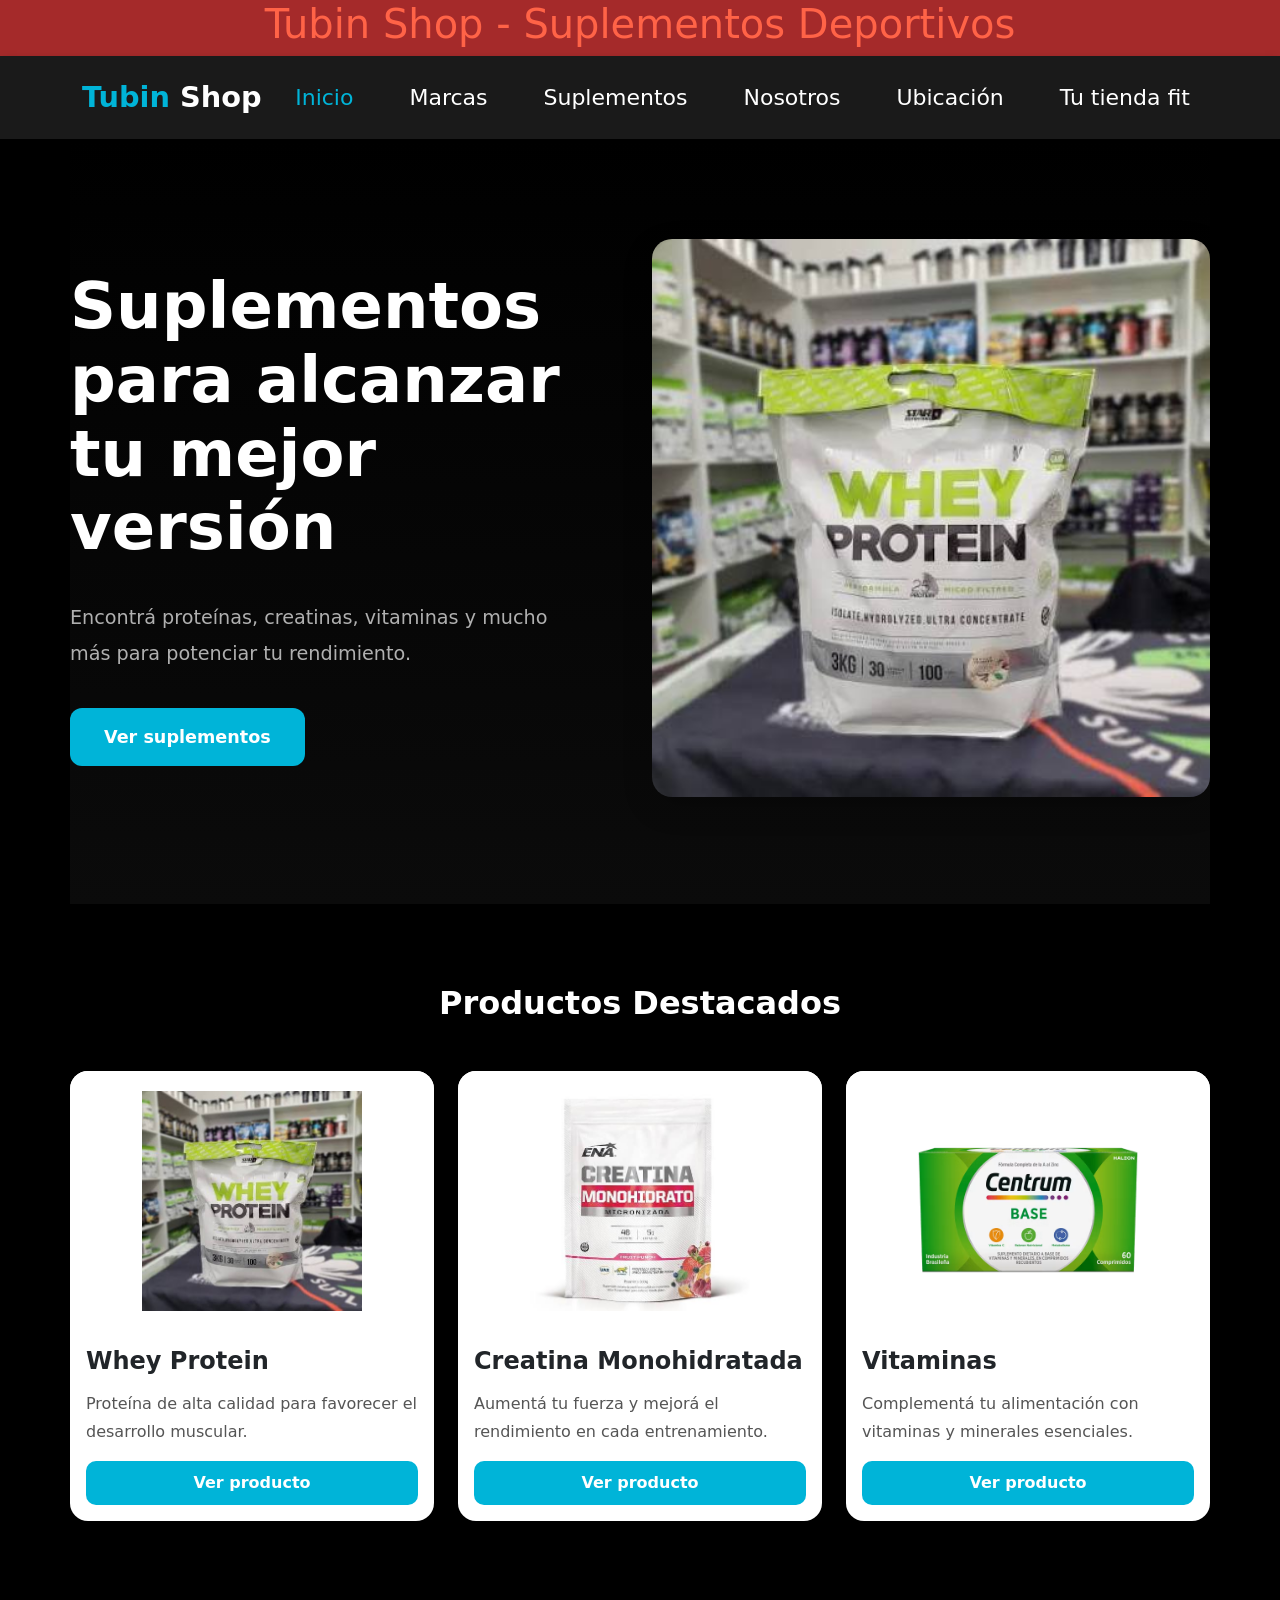
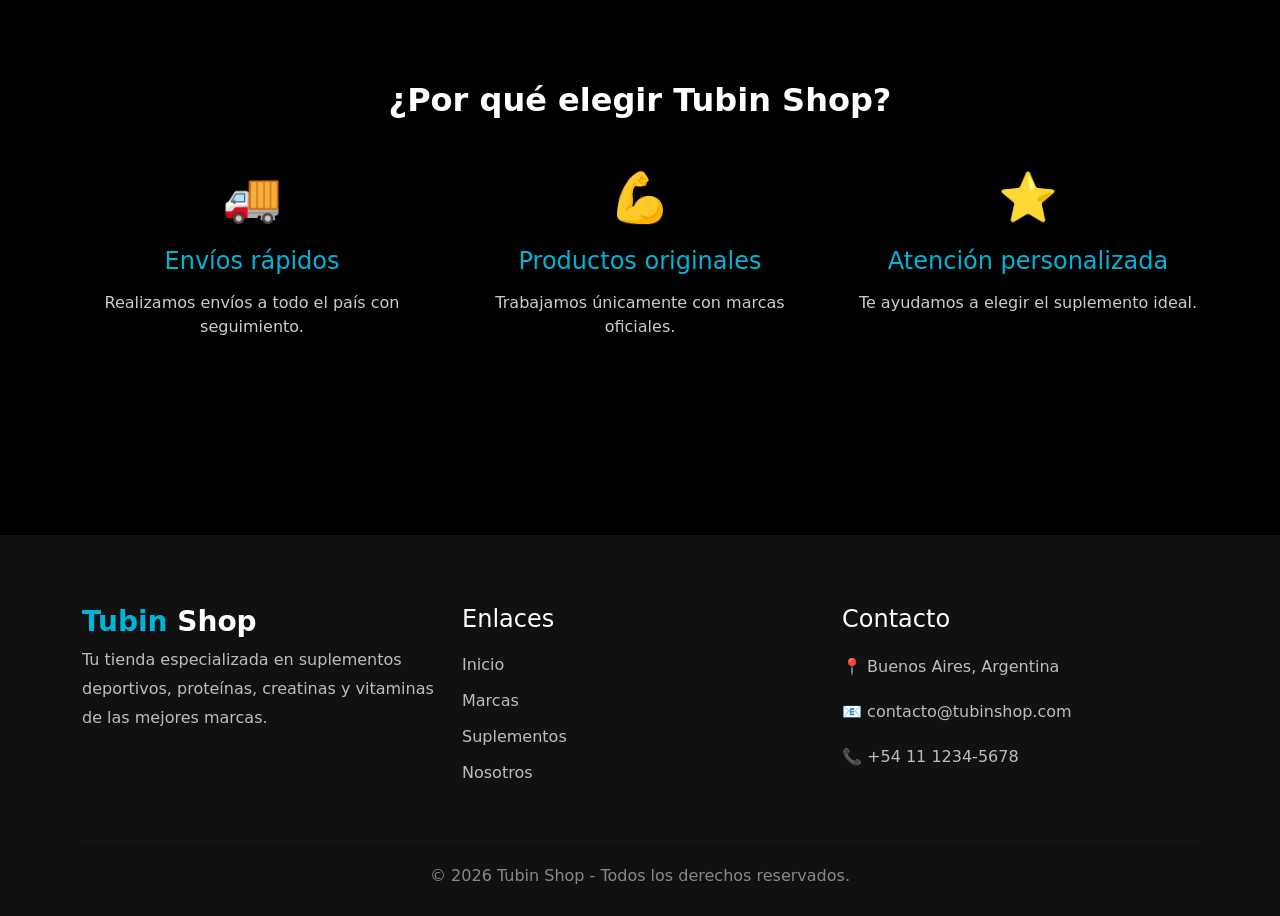
<file: index.html>
<!DOCTYPE html>
<html lang="en">
<head>
    <meta charset="UTF-8">
    <meta name="viewport" content="width=device-width, initial-scale=1.0">
    <title>Tubin Shop - Suplementos deportivos</title>
    <link href="https://cdn.jsdelivr.net/npm/bootstrap@5.3.7/dist/css/bootstrap.min.css" rel="stylesheet">
    <link rel="stylesheet" href="./css/main.css">
</head>
<body>
   <header>
       <div class="header-titulo">
            <h1>
             Tubin Shop - Suplementos Deportivos 
           </h1>


          <nav class="navbar navbar-expand-lg header-principal">
             <div class="container">
              
                <a class="navbar-brand" href="./index.html">
                       <span>Tubin</span> Shop
                </a>
               <button class="navbar-toggler" type="button" data-bs-toggle="collapse" data-bs-target="#navbarNav" aria-controls="navbarNav" aria-expanded="false" aria-label="Toggle navigation">
               <span class="navbar-toggler-icon"></span>
               </button>

    <div class="collapse navbar-collapse" id="navbarNav">
      <ul class="navbar-nav ms-auto">
        <li class="nav-item">
          <a class="nav-link active" aria-current="page" href="./index.html">Inicio</a>
        </li>
        <li class="nav-item">
          <a class="nav-link" href="./pages/marcas.html">Marcas</a>
        </li>
        <li class="nav-item">
          <a class="nav-link" href="./pages/suplementos.html">Suplementos</a>
        </li>
        <li class="nav-item">
        <a class="nav-link" href="./pages/nosotros.html">Nosotros</a>
    </li>

    <li class="nav-item">
        <a class="nav-link" href="./pages/ubicacion.html">Ubicación</a>
    </li>
        <li class="nav-item">
          <a class="nav-link disabled" aria-disabled="true">Tu tienda fit</a>
        </li>
      </ul>
    </div>
  </div>
</nav>
       </div>
   </header>


       <main>
        <section class="hero container">
    <div class="row align-items-center">

        <div class="col-lg-6">
            <h1>Suplementos para alcanzar tu mejor versión</h1>

            <p>
                Encontrá proteínas, creatinas, vitaminas y mucho más para potenciar tu rendimiento.
            </p>

            <a href="./pages/suplementos.html" class="btn btn-primary">
                Ver suplementos
            </a>
        </div>

        <div class="col-lg-6">
            <img src="./img/prote-starnutr-3kg-1.jfif" alt="Suplementos deportivos" class="img-fluid">
        </div>

    </div>
        </section>
    <section class="productos-destacados container">

    <h2 class="text-center mb-5">
        Productos Destacados
    </h2>

    <div class="row g-4">

    <div class="col-md-4">
        <div class="card h-100">
            <img src="./img/prote-starnutr-3kg-1.jfif" class="card-img-top" alt="Proteína Whey">

            <div class="card-body">
                <h5 class="card-title">Whey Protein</h5>

                <p class="card-text">
                    Proteína de alta calidad para favorecer el desarrollo muscular.
                </p>

                <a href="./pages/suplementos.html" class="btn btn-primary">
                    Ver producto
                </a>
            </div>
        </div>
    </div>

    <div class="col-md-4">
        <div class="card h-100">
            <img src="./img/creatina-ena.jfif" class="card-img-top" alt="Creatina">

            <div class="card-body">
                <h5 class="card-title">Creatina Monohidratada</h5>

                <p class="card-text">
                    Aumentá tu fuerza y mejorá el rendimiento en cada entrenamiento.
                </p>

                <a href="./pages/suplementos.html" class="btn btn-primary">
                    Ver producto
                </a>
            </div>
        </div>
    </div>

    <div class="col-md-4">
        <div class="card h-100">
            <img src="./img/centrum-base-60-carton.jpeg" class="card-img-top" alt="Vitaminas">

            <div class="card-body">
                <h5 class="card-title">Vitaminas</h5>

                <p class="card-text">
                    Complementá tu alimentación con vitaminas y minerales esenciales.
                </p>

                <a href="./pages/suplementos.html" class="btn btn-primary">
                    Ver producto
                </a>
            </div>
        </div>
    </div>

</div>

</div>

</section>
<section class="beneficios container">

    <h2 class="text-center">
        ¿Por qué elegir Tubin Shop?
    </h2>

    <div class="row text-center mt-5">

        <div class="col-md-4">

            <h3>🚚</h3>

            <h4>Envíos rápidos</h4>

            <p>
                Realizamos envíos a todo el país con seguimiento.
            </p>

        </div>

        <div class="col-md-4">

            <h3>💪</h3>

            <h4>Productos originales</h4>

            <p>
                Trabajamos únicamente con marcas oficiales.
            </p>

        </div>

        <div class="col-md-4">

            <h3>⭐</h3>

            <h4>Atención personalizada</h4>

            <p>
                Te ayudamos a elegir el suplemento ideal.
            </p>

        </div>

    </div>

</section>
       </main>

       <footer class="footer">

    <div class="container">

        <div class="row gy-4">

            <div class="col-lg-4">

                <h3>
                    <span>Tubin</span> Shop
                </h3>

                <p>
                    Tu tienda especializada en suplementos deportivos,
                    proteínas, creatinas y vitaminas de las mejores marcas.
                </p>

            </div>

            <div class="col-lg-4">

                <h4>Enlaces</h4>

                <ul>

                    <li><a href="./index.html">Inicio</a></li>

                    <li><a href="./pages/marcas.html">Marcas</a></li>

                    <li><a href="./pages/suplementos.html">Suplementos</a></li>

                    <li><a href="./pages/nosotros.html">Nosotros</a></li>

                </ul>

            </div>

            <div class="col-lg-4">

                <h4>Contacto</h4>

                <p>📍 Buenos Aires, Argentina</p>

                <p>📧 contacto@tubinshop.com</p>

                <p>📞 +54 11 1234-5678</p>

            </div>

        </div>

        <hr>

        <p class="copyright">

            © 2026 Tubin Shop - Todos los derechos reservados.

        </p>

    </div>

</footer>

<script src="https://cdn.jsdelivr.net/npm/bootstrap@5.3.7/dist/js/bootstrap.bundle.min.js"></script>
</body>
</html>
</file>
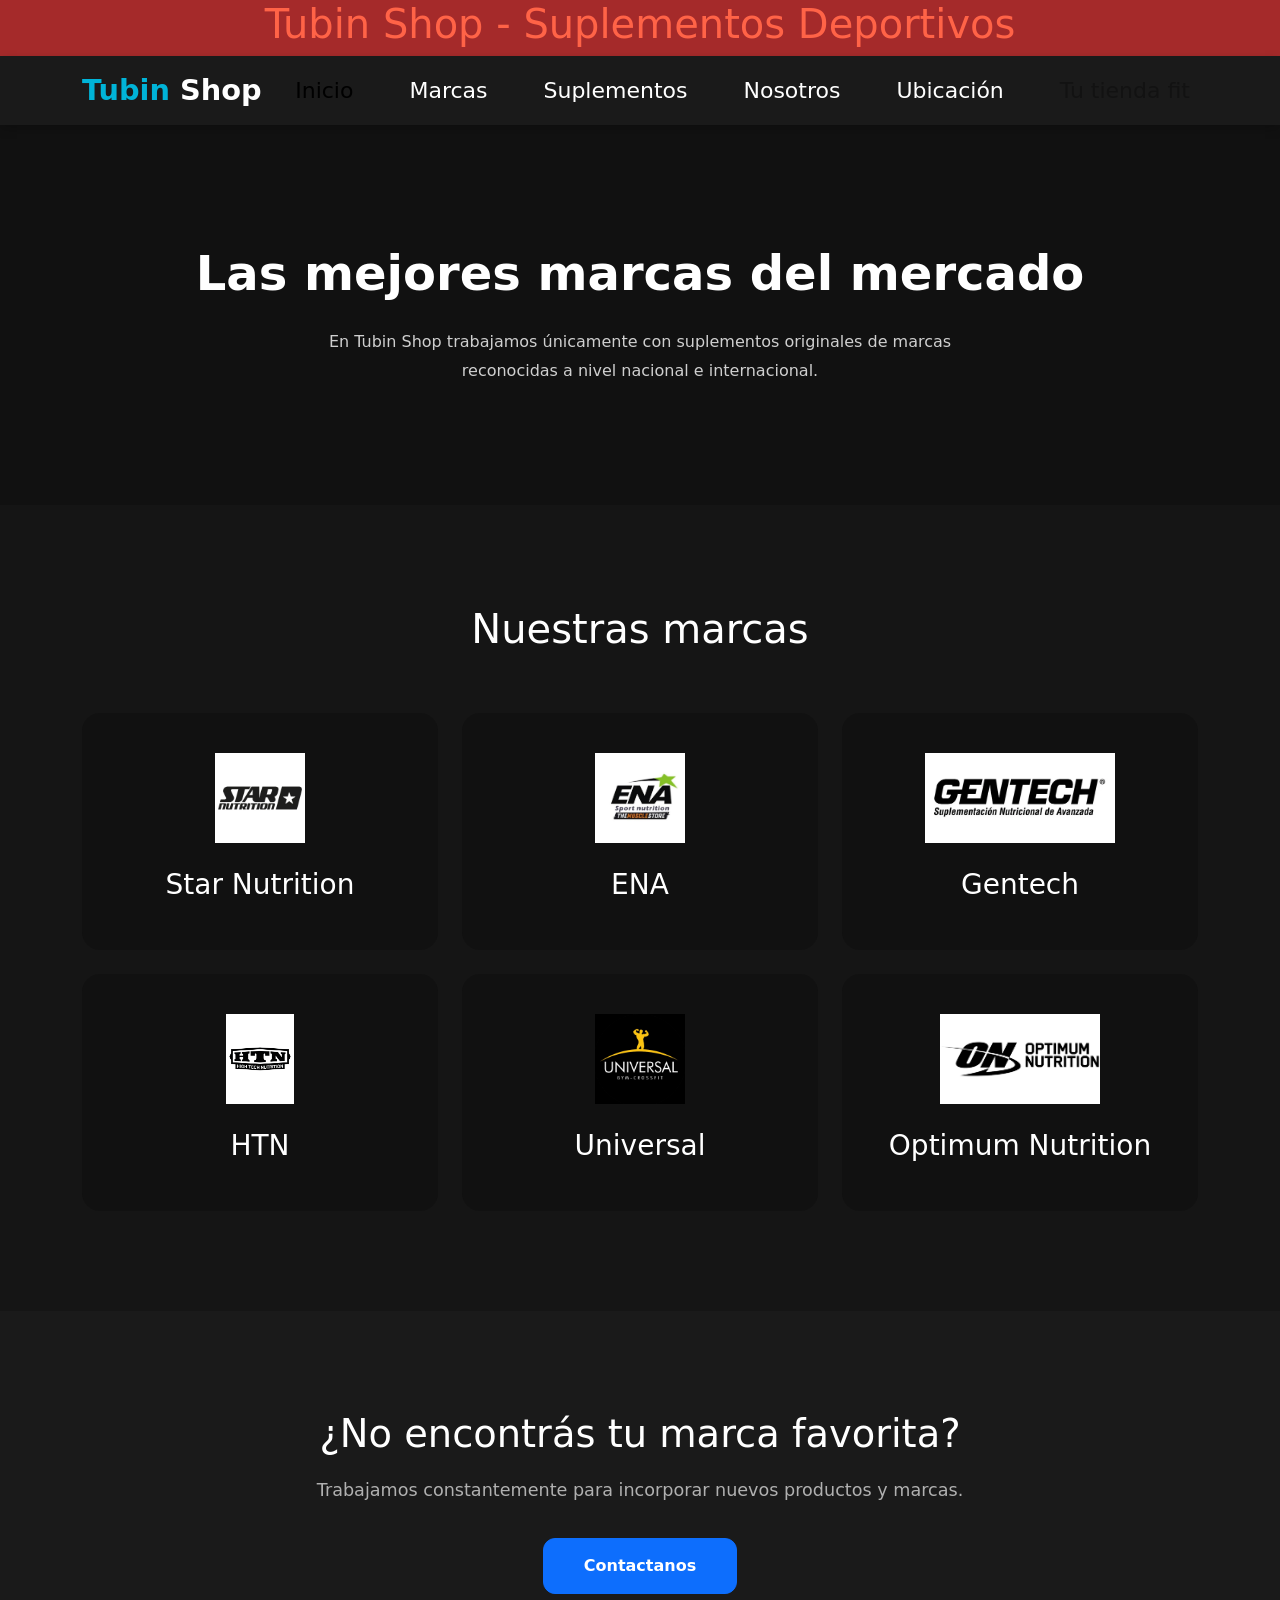
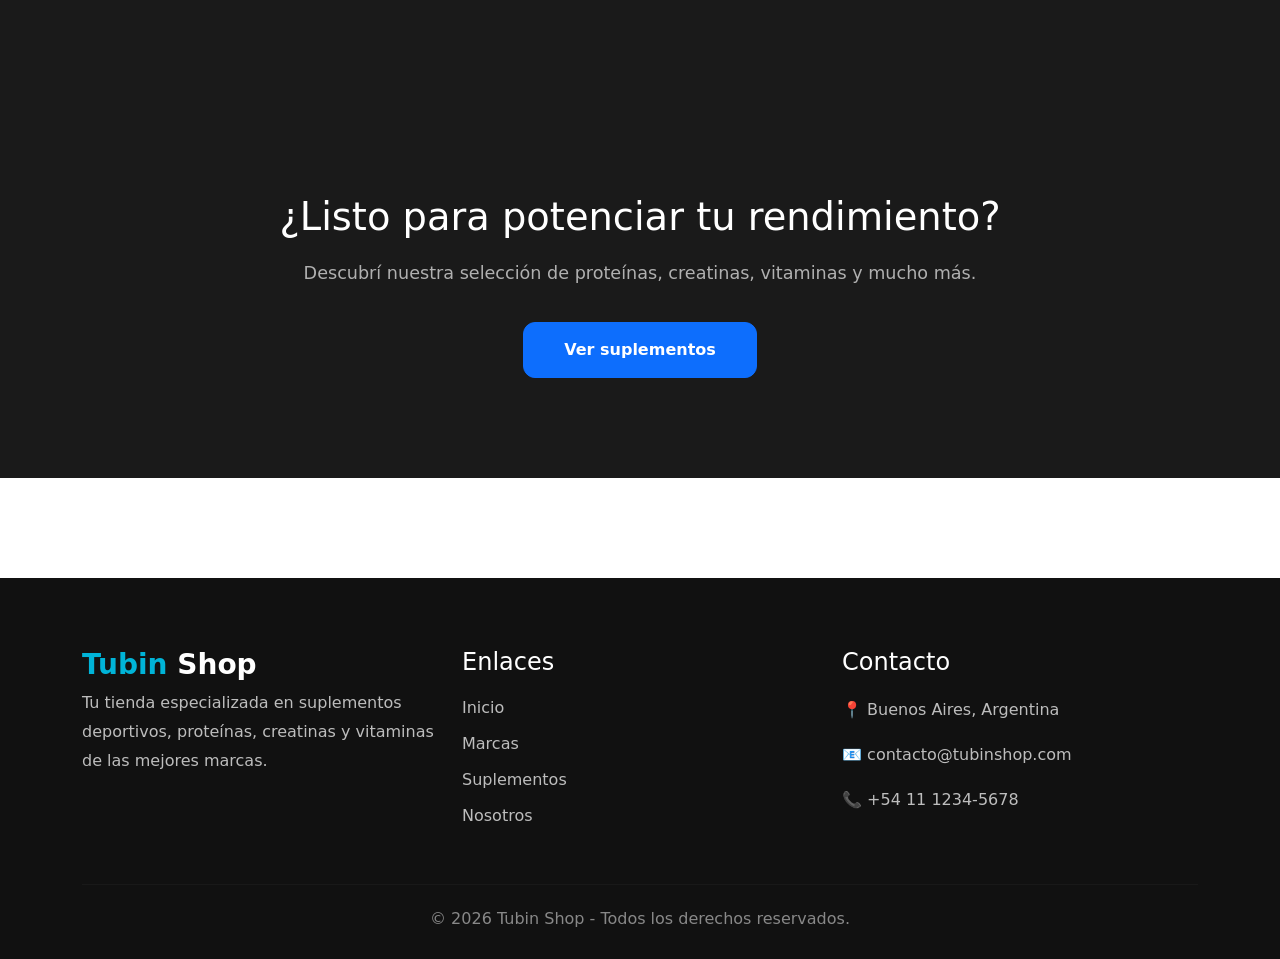
<file: pages/marcas.html>
<!DOCTYPE html>
<html lang="en">
<head>
    <meta charset="UTF-8">
    <meta name="viewport" content="width=device-width, initial-scale=1.0">
    <title>Tubin Shop - Suplementos deportivos</title>
    <link rel="stylesheet" href="../css/main.css">
    <link href="https://cdn.jsdelivr.net/npm/bootstrap@5.3.7/dist/css/bootstrap.min.css" rel="stylesheet">
</head>
<body>
   <header>
       <div class="header-titulo">
            <h1>
             Tubin Shop - Suplementos Deportivos 
           </h1>
        <nav class="navbar navbar-expand-lg header-principal">
             <div class="container">
              
                <a class="navbar-brand" href="../index.html">
                       <span>Tubin</span> Shop
                </a>
               <button class="navbar-toggler" type="button" data-bs-toggle="collapse" data-bs-target="#navbarNav" aria-controls="navbarNav" aria-expanded="false" aria-label="Toggle navigation">
               <span class="navbar-toggler-icon"></span>
               </button>

    <div class="collapse navbar-collapse" id="navbarNav">
      <ul class="navbar-nav ms-auto">
        <li class="nav-item">
          <a class="nav-link active" aria-current="page" href="../index.html">Inicio</a>
        </li>
        <li class="nav-item">
          <a class="nav-link" href="marcas.html">Marcas</a>
        </li>
        <li class="nav-item">
          <a class="nav-link" href="suplementos.html">Suplementos</a>
        </li>
        <li class="nav-item">
        <a class="nav-link" href="nosotros.html">Nosotros</a>
    </li>

    <li class="nav-item">
        <a class="nav-link" href="ubicacion.html">Ubicación</a>
    </li>
        <li class="nav-item">
          <a class="nav-link disabled" aria-disabled="true">Tu tienda fit</a>
        </li>
      </ul>
    </div>
  </div>
</nav>
        
       </div>

   </header>

   <main>

<section class="hero-marcas">

    <div class="container">

        <h1>Las mejores marcas del mercado</h1>

        <p>

            En Tubin Shop trabajamos únicamente con suplementos originales
            de marcas reconocidas a nivel nacional e internacional.

        </p>

    </div>

</section>

<section class="lista-marcas">

    <div class="container">

        <h2>Nuestras marcas</h2>

        <div class="row g-4">

            <div class="col-lg-4 col-md-6">

                <div class="marca-card">

                    <img src="../img/star-nutrition-logo.jpeg" alt="Star Nutrition">

                    <h3>Star Nutrition</h3>

                </div>

            </div>

            <div class="col-lg-4 col-md-6">

                <div class="marca-card">

                    <img src="../img/ena-logo.jpeg" alt="ENA">

                    <h3>ENA</h3>

                </div>

            </div>

            <div class="col-lg-4 col-md-6">

                <div class="marca-card">

                    <img src="../img/gentech-logo.jpeg" alt="Gentech">

                    <h3>Gentech</h3>

                </div>

            </div>

            <div class="col-lg-4 col-md-6">

                <div class="marca-card">

                    <img src="../img/htn-logo.jpeg" alt="HTN">

                    <h3>HTN</h3>

                </div>

            </div>

            <div class="col-lg-4 col-md-6">

                <div class="marca-card">

                    <img src="../img/universal-logo.jpeg" alt="Universal">

                    <h3>Universal</h3>

                </div>

            </div>

            <div class="col-lg-4 col-md-6">

                <div class="marca-card">

                    <img src="../img/on-logo.jpeg" alt="Optimum Nutrition">

                    <h3>Optimum Nutrition</h3>

                </div>

            </div>

        </div>

    </div>

</section>

<section class="cta-marcas">

    <div class="container">

        <h2>
            ¿No encontrás tu marca favorita?
        </h2>

        <p>

            Trabajamos constantemente para incorporar nuevos productos y marcas.

        </p>

        <a href="./ubicacion.html" class="btn btn-primary">

            Contactanos
        </a>
    </div>
</section>

<section class="cta-marcas">

    <div class="container text-center">

        <h2>¿Listo para potenciar tu rendimiento?</h2>

        <p>
            Descubrí nuestra selección de proteínas, creatinas, vitaminas y mucho más.
        </p>

        <a href="./suplementos.html" class="btn btn-primary">
            Ver suplementos
        </a>

    </div>

</section>

</main>

<footer class="footer">

    <div class="container">

        <div class="row gy-4">

            <div class="col-lg-4">

                <h3>
                    <span>Tubin</span> Shop
                </h3>

                <p>
                    Tu tienda especializada en suplementos deportivos,
                    proteínas, creatinas y vitaminas de las mejores marcas.
                </p>

            </div>

            <div class="col-lg-4">

                <h4>Enlaces</h4>

                <ul>

                    <li><a href="../index.html">Inicio</a></li>

                    <li><a href="marcas.html">Marcas</a></li>

                    <li><a href="suplementos.html">Suplementos</a></li>

                    <li><a href="nosotros.html">Nosotros</a></li>

                </ul>

            </div>

            <div class="col-lg-4">

                <h4>Contacto</h4>

                <p>📍 Buenos Aires, Argentina</p>

                <p>📧 contacto@tubinshop.com</p>

                <p>📞 +54 11 1234-5678</p>

            </div>

        </div>

        <hr>

        <p class="copyright">

            © 2026 Tubin Shop - Todos los derechos reservados.

        </p>

    </div>

</footer>

<script src="https://cdn.jsdelivr.net/npm/bootstrap@5.3.7/dist/js/bootstrap.bundle.min.js"></script>
</body>
</html>
</file>
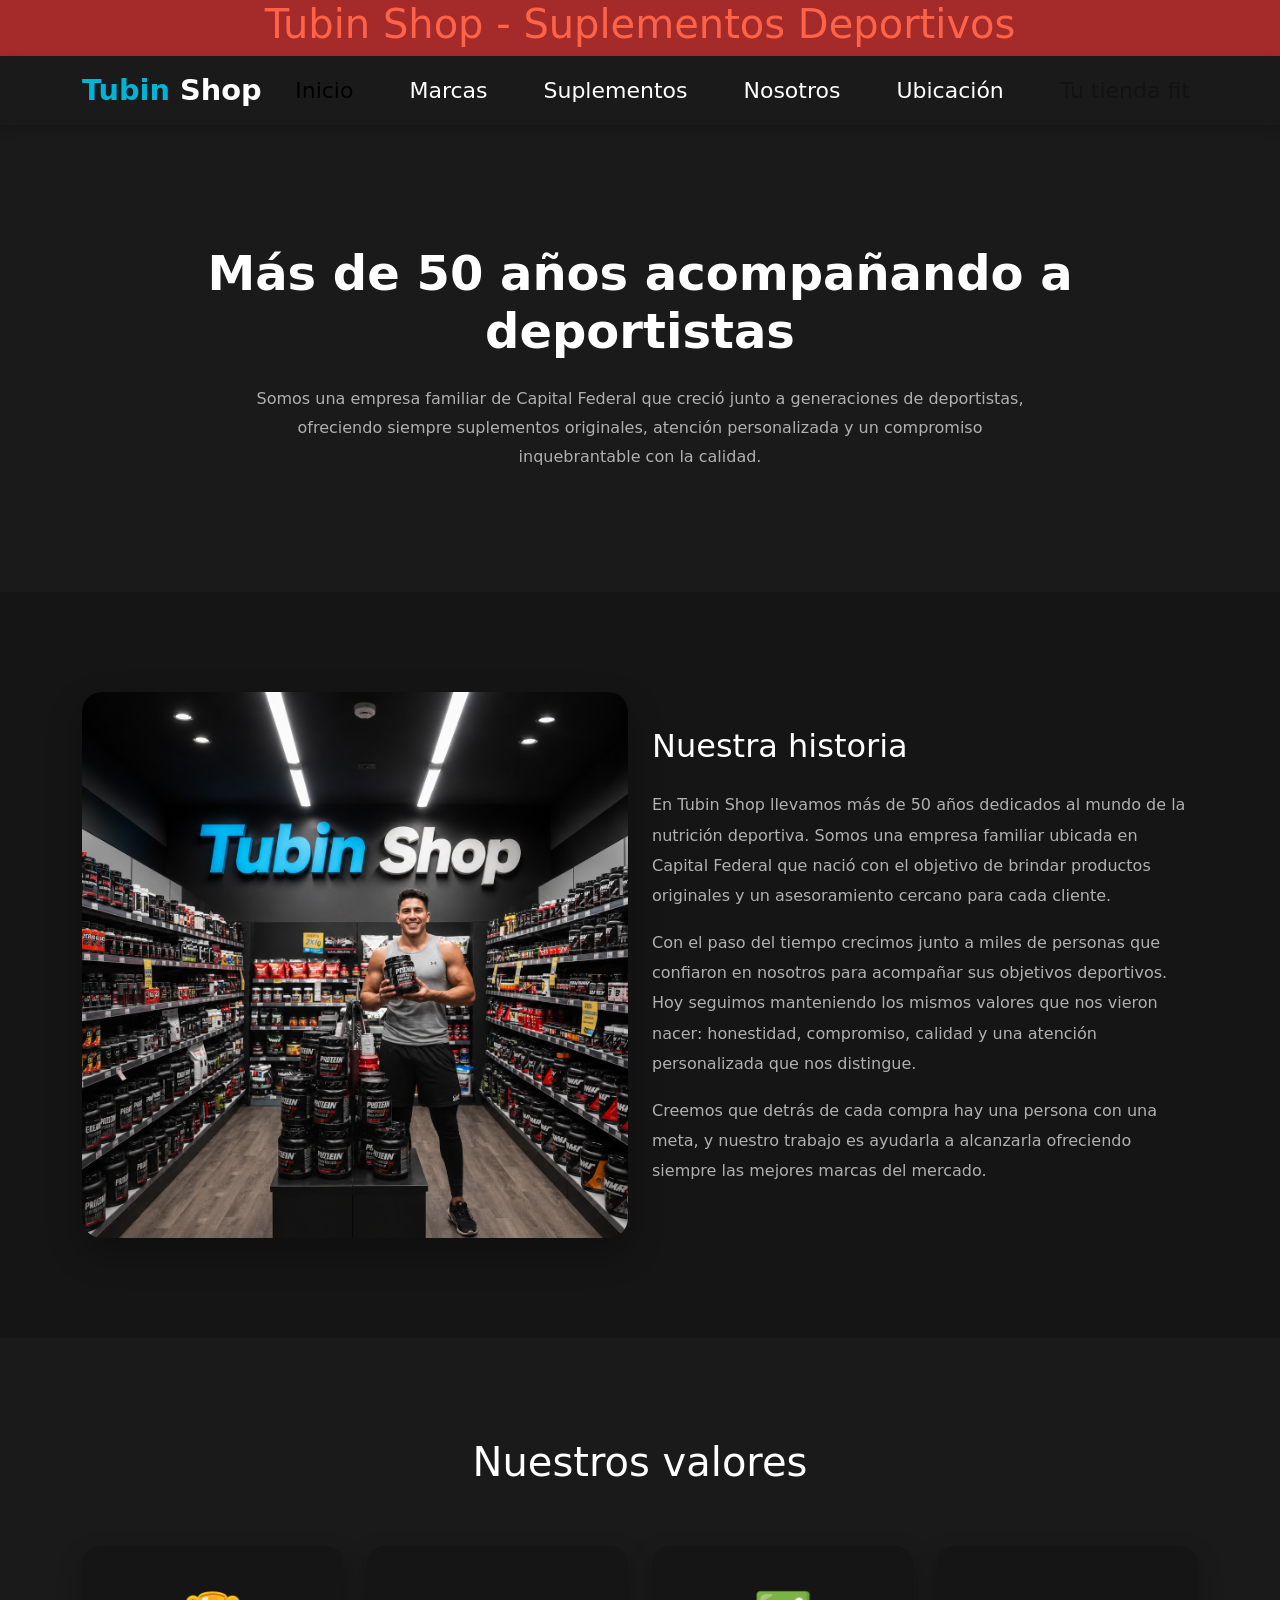
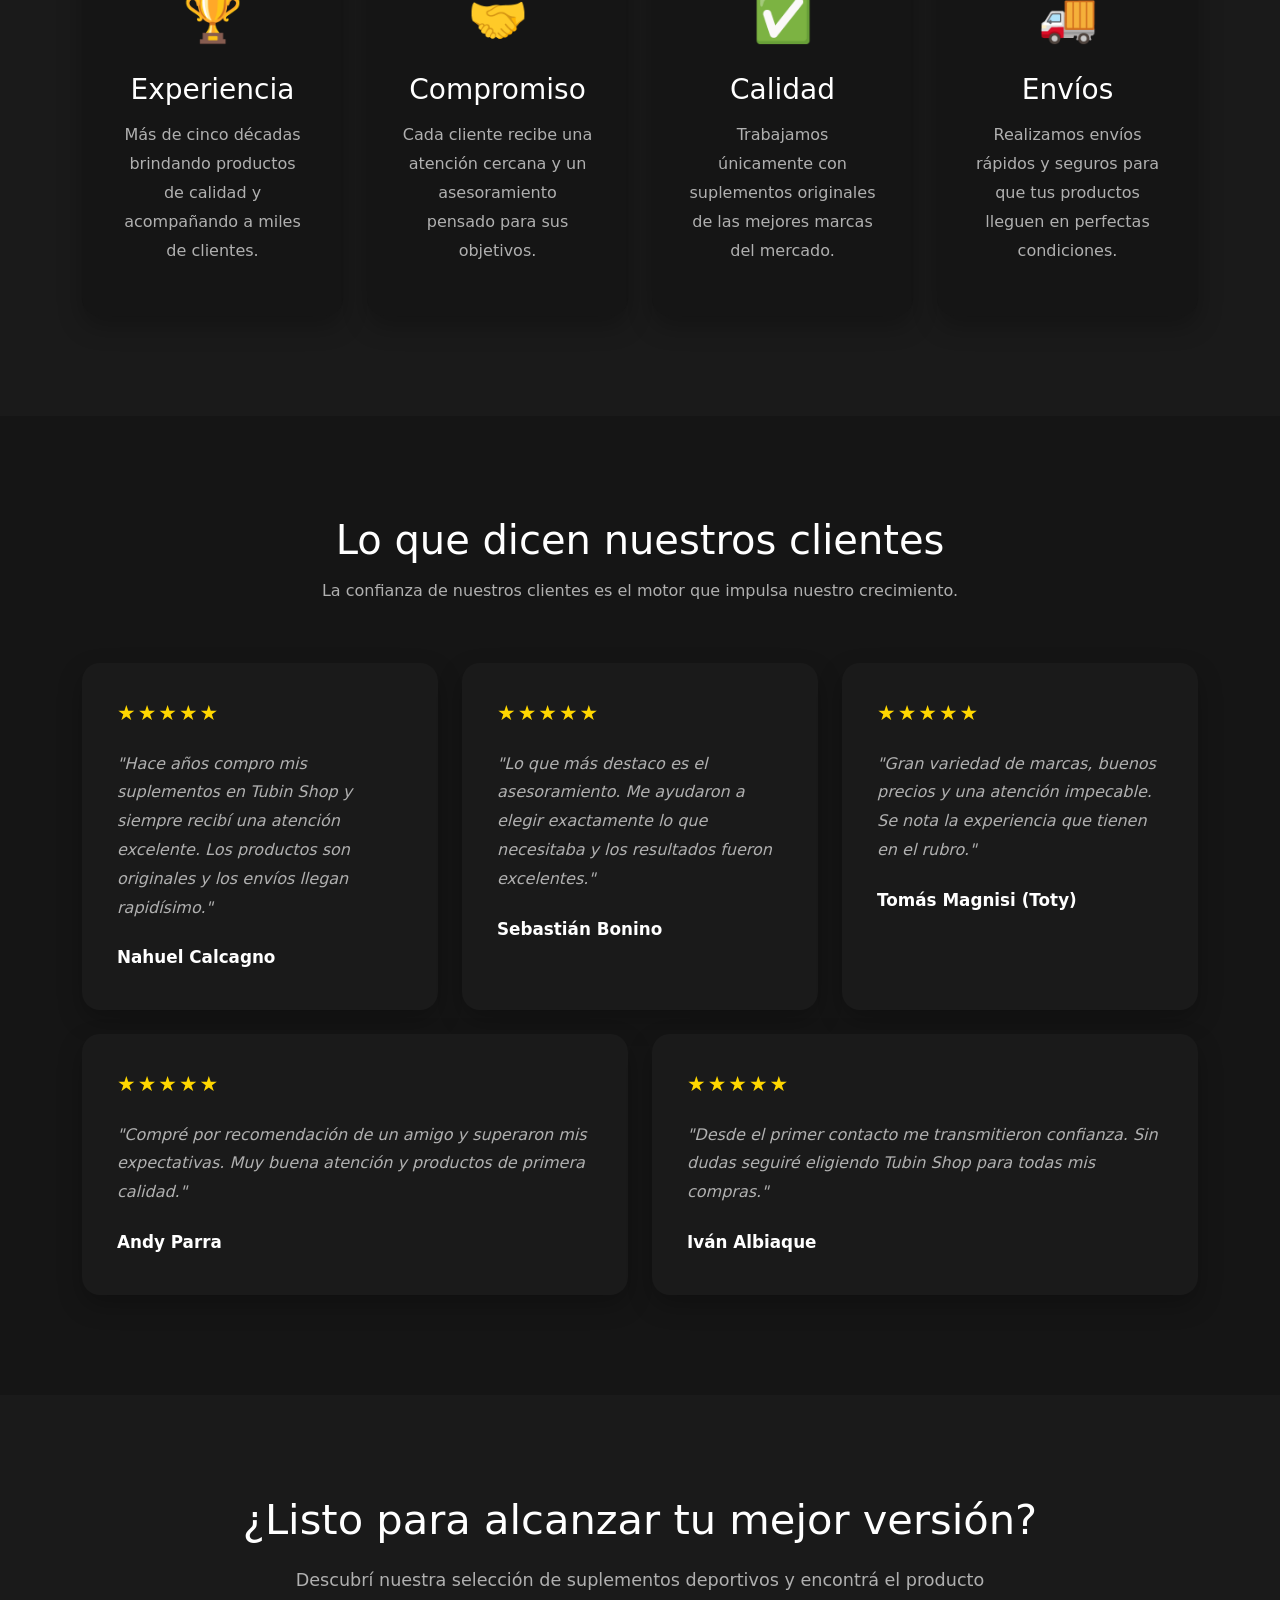
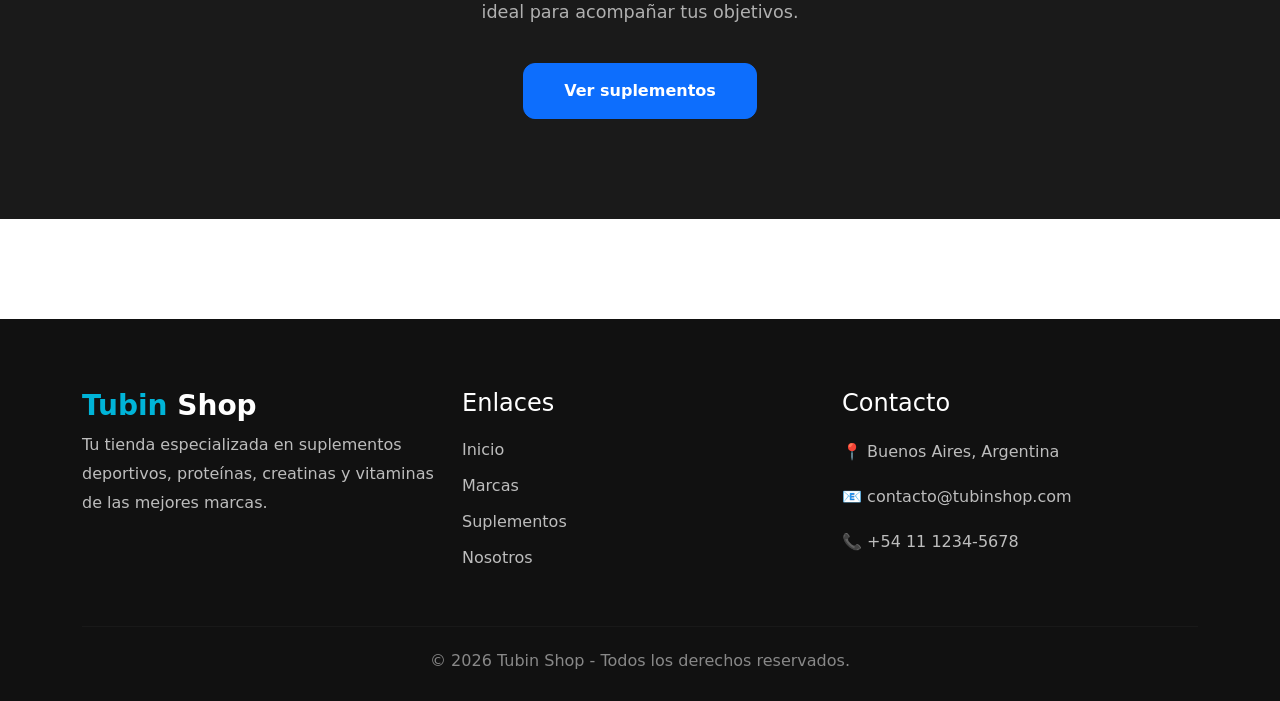
<file: pages/nosotros.html>
<!DOCTYPE html>
<html lang="en">
<head>
    <meta charset="UTF-8">
    <meta name="viewport" content="width=device-width, initial-scale=1.0">
    <title>Tubin Shop - Sobre nosotros</title>
    <link rel="stylesheet" href="../css/main.css">
    <link href="https://cdn.jsdelivr.net/npm/bootstrap@5.3.7/dist/css/bootstrap.min.css" rel="stylesheet">
</head>
<body>
   <header>
       <div class="header-titulo">
            <h1>
             Tubin Shop - Suplementos Deportivos 
           </h1>
        <nav class="navbar navbar-expand-lg header-principal">
             <div class="container">
              
                <a class="navbar-brand" href="../index.html">
                       <span>Tubin</span> Shop
                </a>
               <button class="navbar-toggler" type="button" data-bs-toggle="collapse" data-bs-target="#navbarNav" aria-controls="navbarNav" aria-expanded="false" aria-label="Toggle navigation">
               <span class="navbar-toggler-icon"></span>
               </button>

    <div class="collapse navbar-collapse" id="navbarNav">
      <ul class="navbar-nav ms-auto">
        <li class="nav-item">
          <a class="nav-link active" aria-current="page" href="../index.html">Inicio</a>
        </li>
        <li class="nav-item">
          <a class="nav-link" href="marcas.html">Marcas</a>
        </li>
        <li class="nav-item">
          <a class="nav-link" href="suplementos.html">Suplementos</a>
        </li>
        <li class="nav-item">
        <a class="nav-link" href="nosotros.html">Nosotros</a>
    </li>

    <li class="nav-item">
        <a class="nav-link" href="ubicacion.html">Ubicación</a>
    </li>
        <li class="nav-item">
          <a class="nav-link disabled" aria-disabled="true">Tu tienda fit</a>
        </li>
      </ul>
    </div>
  </div>
</nav>
        
       </div>

   </header>

  <main>

<section class="hero-nosotros">

    <div class="container">

        <h1>Más de 50 años acompañando a deportistas</h1>

        <p>
            Somos una empresa familiar de Capital Federal que creció junto a generaciones de deportistas, ofreciendo siempre suplementos originales, atención personalizada y un compromiso inquebrantable con la calidad.
        </p>

    </div>

</section>

<section class="historia">

    <div class="container">

        <div class="row align-items-center">

            <div class="col-lg-6">

                <img src="../img/tubin-shop-negocio.jpeg"
                     class="img-fluid"
                     alt="Equipo de Tubin Shop">

            </div>

            <div class="col-lg-6">

                <h2>Nuestra historia</h2>

                <p>
                    En Tubin Shop llevamos más de 50 años dedicados al mundo de la nutrición deportiva. Somos una empresa familiar ubicada en Capital Federal que nació con el objetivo de brindar productos originales y un asesoramiento cercano para cada cliente.
                </p>

                <p>
                    Con el paso del tiempo crecimos junto a miles de personas que confiaron en nosotros para acompañar sus objetivos deportivos. Hoy seguimos manteniendo los mismos valores que nos vieron nacer: honestidad, compromiso, calidad y una atención personalizada que nos distingue.
                </p>

                <p>
                    Creemos que detrás de cada compra hay una persona con una meta, y nuestro trabajo es ayudarla a alcanzarla ofreciendo siempre las mejores marcas del mercado.
                </p>
            </div>
        </div>
    </div>
</section>

<section class="valores">

    <div class="container">

        <h2>Nuestros valores</h2>

        <div class="row g-4">

            <div class="col-md-6 col-lg-3">

                <div class="valor-card">

                    <div class="icono">🏆</div>

                    <h3>Experiencia</h3>

                    <p>
                        Más de cinco décadas brindando productos de calidad y acompañando a miles de clientes.
                    </p>

                </div>

            </div>

            <div class="col-md-6 col-lg-3">

                <div class="valor-card">

                    <div class="icono">🤝</div>

                    <h3>Compromiso</h3>

                    <p>
                        Cada cliente recibe una atención cercana y un asesoramiento pensado para sus objetivos.
                    </p>

                </div>

            </div>

            <div class="col-md-6 col-lg-3">

                <div class="valor-card">

                    <div class="icono">✅</div>

                    <h3>Calidad</h3>

                    <p>
                        Trabajamos únicamente con suplementos originales de las mejores marcas del mercado.
                    </p>

                </div>

            </div>

            <div class="col-md-6 col-lg-3">

                <div class="valor-card">

                    <div class="icono">🚚</div>

                    <h3>Envíos</h3>

                    <p>
                        Realizamos envíos rápidos y seguros para que tus productos lleguen en perfectas condiciones.
                    </p>

                </div>

            </div>

        </div>

    </div>

</section>

<section class="resenas">

    <div class="container">

        <h2>Lo que dicen nuestros clientes</h2>

        <p class="subtitulo">
            La confianza de nuestros clientes es el motor que impulsa nuestro crecimiento.
        </p>

        <div class="row g-4">

            <div class="col-md-6 col-lg-4">

                <div class="resena-card">

                    <span class="estrellas">★★★★★</span>

                    <p>
                        "Hace años compro mis suplementos en Tubin Shop y siempre recibí una atención excelente. Los productos son originales y los envíos llegan rapidísimo."
                    </p>

                    <h4>Nahuel Calcagno</h4>

                </div>

            </div>

            <div class="col-md-6 col-lg-4">

                <div class="resena-card">

                    <span class="estrellas">★★★★★</span>

                    <p>
                        "Lo que más destaco es el asesoramiento. Me ayudaron a elegir exactamente lo que necesitaba y los resultados fueron excelentes."
                    </p>

                    <h4>Sebastián Bonino</h4>

                </div>

            </div>

            <div class="col-md-6 col-lg-4">

                <div class="resena-card">

                    <span class="estrellas">★★★★★</span>

                    <p>
                        "Gran variedad de marcas, buenos precios y una atención impecable. Se nota la experiencia que tienen en el rubro."
                    </p>

                    <h4>Tomás Magnisi (Toty)</h4>

                </div>

            </div>

            <div class="col-md-6 col-lg-6">

                <div class="resena-card">

                    <span class="estrellas">★★★★★</span>

                    <p>
                        "Compré por recomendación de un amigo y superaron mis expectativas. Muy buena atención y productos de primera calidad."
                    </p>

                    <h4>Andy Parra</h4>

                </div>

            </div>

            <div class="col-md-6 col-lg-6">

                <div class="resena-card">

                    <span class="estrellas">★★★★★</span>

                    <p>
                        "Desde el primer contacto me transmitieron confianza. Sin dudas seguiré eligiendo Tubin Shop para todas mis compras."
                    </p>

                    <h4>Iván Albiaque</h4>

                </div>

            </div>

        </div>

    </div>

</section>

<section class="cta-nosotros">

    <div class="container">

        <h2>¿Listo para alcanzar tu mejor versión?</h2>

        <p>
            Descubrí nuestra selección de suplementos deportivos y encontrá el producto ideal para acompañar tus objetivos.
        </p>

        <a href="suplementos.html" class="btn btn-primary">
            Ver suplementos
        </a>

    </div>

</section>
</main>

<footer class="footer">

    <div class="container">

        <div class="row gy-4">

            <div class="col-lg-4">

                <h3>
                    <span>Tubin</span> Shop
                </h3>

                <p>
                    Tu tienda especializada en suplementos deportivos,
                    proteínas, creatinas y vitaminas de las mejores marcas.
                </p>

            </div>

            <div class="col-lg-4">

                <h4>Enlaces</h4>

                <ul>

                    <li><a href="../index.html">Inicio</a></li>

                    <li><a href="marcas.html">Marcas</a></li>

                    <li><a href="suplementos.html">Suplementos</a></li>

                    <li><a href="nosotros.html">Nosotros</a></li>

                </ul>

            </div>

            <div class="col-lg-4">

                <h4>Contacto</h4>

                <p>📍 Buenos Aires, Argentina</p>

                <p>📧 contacto@tubinshop.com</p>

                <p>📞 +54 11 1234-5678</p>

            </div>

        </div>

        <hr>

        <p class="copyright">

            © 2026 Tubin Shop - Todos los derechos reservados.

        </p>

    </div>

</footer>

<script src="https://cdn.jsdelivr.net/npm/bootstrap@5.3.7/dist/js/bootstrap.bundle.min.js"></script>
</body>
</html>
</file>
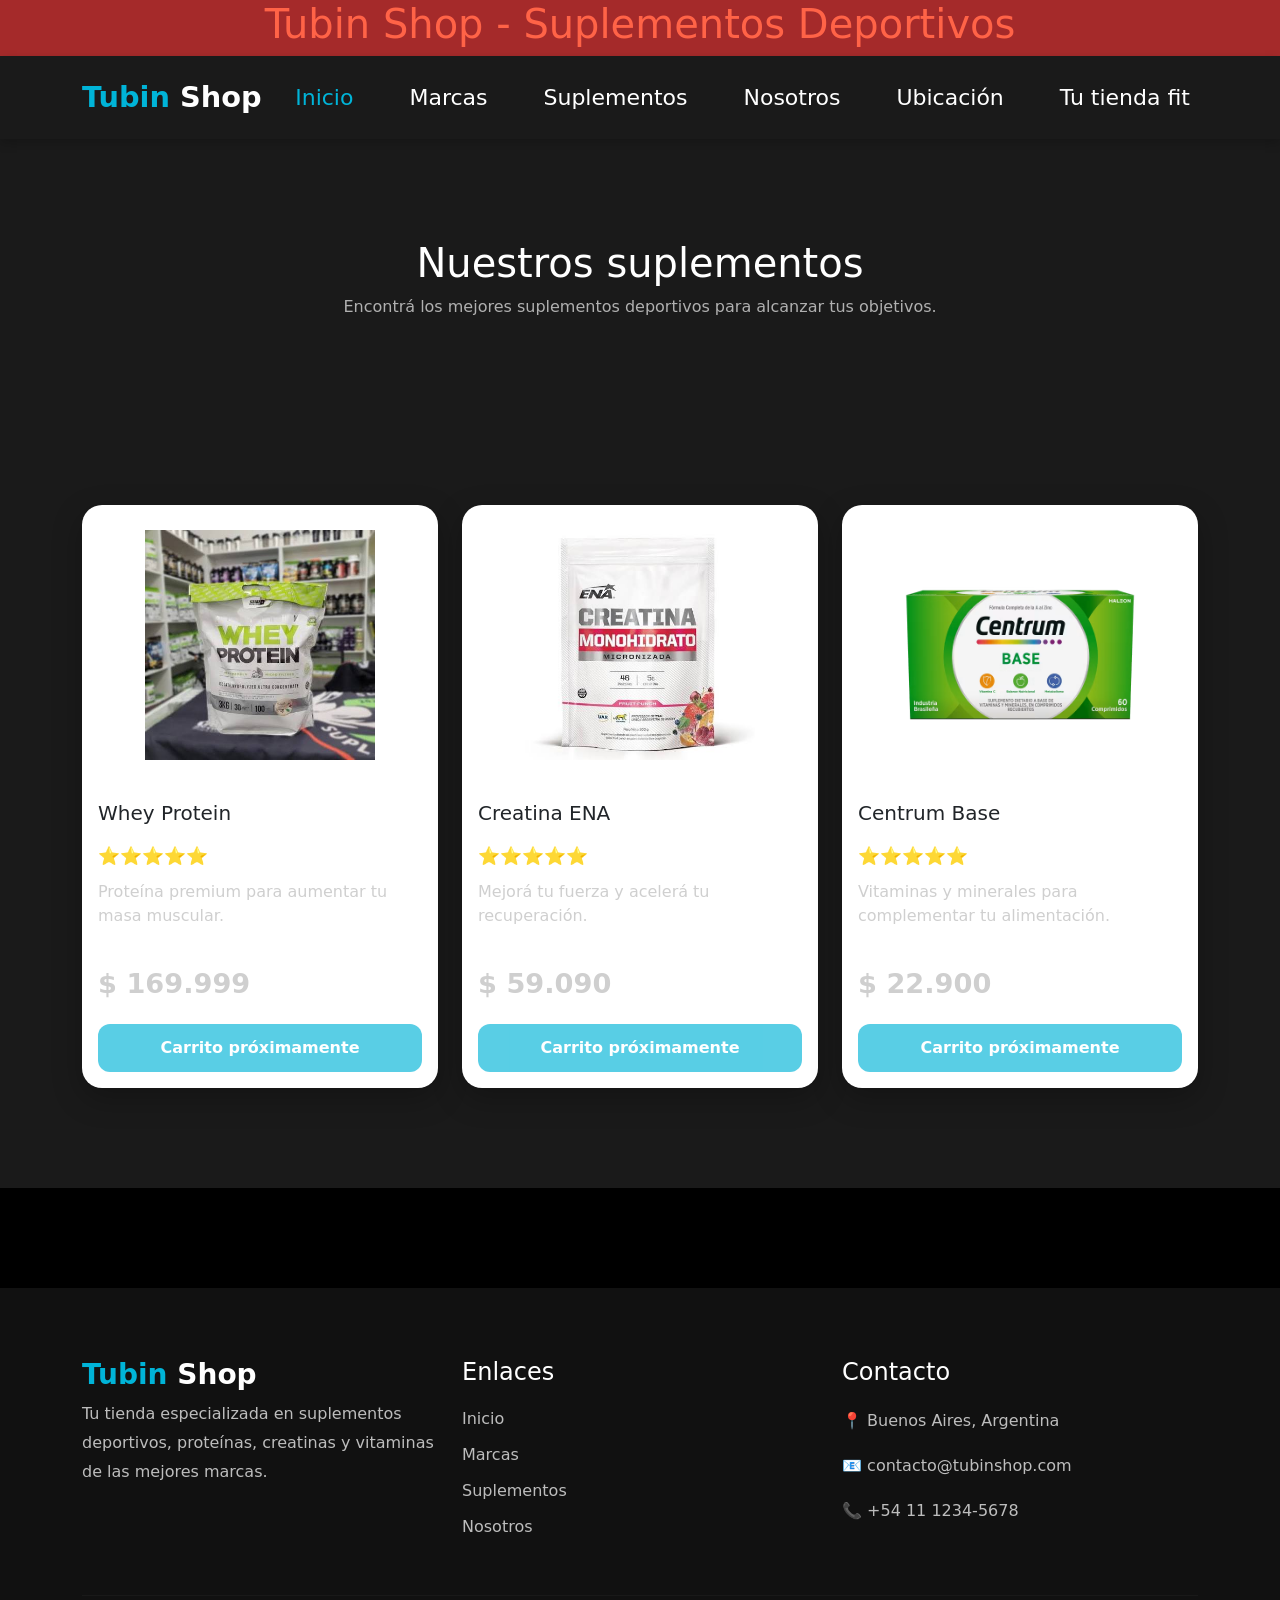
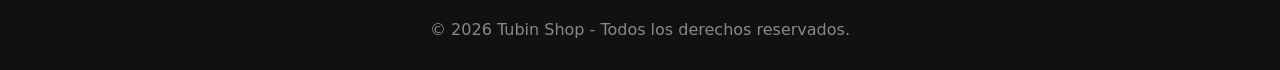
<file: pages/suplementos.html>
<!DOCTYPE html>
<html lang="en">
<head>
    <meta charset="UTF-8">
    <meta name="viewport" content="width=device-width, initial-scale=1.0">
    <title>Tubin Shop - Suplementos deportivos</title>
    <link href="https://cdn.jsdelivr.net/npm/bootstrap@5.3.7/dist/css/bootstrap.min.css" rel="stylesheet">
    <link rel="stylesheet" href="../css/main.css">
</head>
<body>
   <header>
       <div class="header-titulo">
            <h1>
             Tubin Shop - Suplementos Deportivos 
           </h1>
          <nav class="navbar navbar-expand-lg header-principal">
             <div class="container">
              
                <a class="navbar-brand" href="../index.html">
                       <span>Tubin</span> Shop
                </a>
               <button class="navbar-toggler" type="button" data-bs-toggle="collapse" data-bs-target="#navbarNav" aria-controls="navbarNav" aria-expanded="false" aria-label="Toggle navigation">
               <span class="navbar-toggler-icon"></span>
               </button>

    <div class="collapse navbar-collapse" id="navbarNav">
      <ul class="navbar-nav ms-auto">
        <li class="nav-item">
          <a class="nav-link active" aria-current="page" href="../index.html">Inicio</a>
        </li>
        <li class="nav-item">
          <a class="nav-link" href="marcas.html">Marcas</a>
        </li>
        <li class="nav-item">
          <a class="nav-link" href="suplementos.html">Suplementos</a>
        </li>
        <li class="nav-item">
        <a class="nav-link" href="nosotros.html">Nosotros</a>
    </li>

    <li class="nav-item">
        <a class="nav-link" href="ubicacion.html">Ubicación</a>
    </li>
        <li class="nav-item">
          <a class="nav-link disabled" aria-disabled="true">Tu tienda fit</a>
        </li>
      </ul>
    </div>
  </div>
</nav>
       </div>
   </header>

   <main>

<section class="hero-suplementos">
    <div class="container">

        <h1>Nuestros suplementos</h1>

        <p>
            Encontrá los mejores suplementos deportivos para alcanzar tus objetivos.
        </p>

    </div>

</section>

<section class="catalogo">
    <div class="container">

        <p id="estado-productos" role="status" aria-live="polite">
            Cargando productos...
        </p>

        <div id="productos-container" class="row g-4"></div>

    </div>
</section>

</main>

<footer class="footer">

    <div class="container">

        <div class="row gy-4">

            <div class="col-lg-4">

                <h3>
                    <span>Tubin</span> Shop
                </h3>

                <p>
                    Tu tienda especializada en suplementos deportivos,
                    proteínas, creatinas y vitaminas de las mejores marcas.
                </p>

            </div>

            <div class="col-lg-4">

                <h4>Enlaces</h4>

                <ul>

                    <li><a href="../index.html">Inicio</a></li>

                    <li><a href="marcas.html">Marcas</a></li>

                    <li><a href="suplementos.html">Suplementos</a></li>

                    <li><a href="nosotros.html">Nosotros</a></li>

                </ul>

            </div>

            <div class="col-lg-4">

                <h4>Contacto</h4>

                <p>📍 Buenos Aires, Argentina</p>

                <p>📧 contacto@tubinshop.com</p>

                <p>📞 +54 11 1234-5678</p>

            </div>

        </div>

        <hr>

        <p class="copyright">

            © 2026 Tubin Shop - Todos los derechos reservados.

        </p>

    </div>

</footer>



<script src="https://cdn.jsdelivr.net/npm/bootstrap@5.3.7/dist/js/bootstrap.bundle.min.js"></script>
<script src="../assets/js/productos.js"></script>
</body>
</html>
</file>
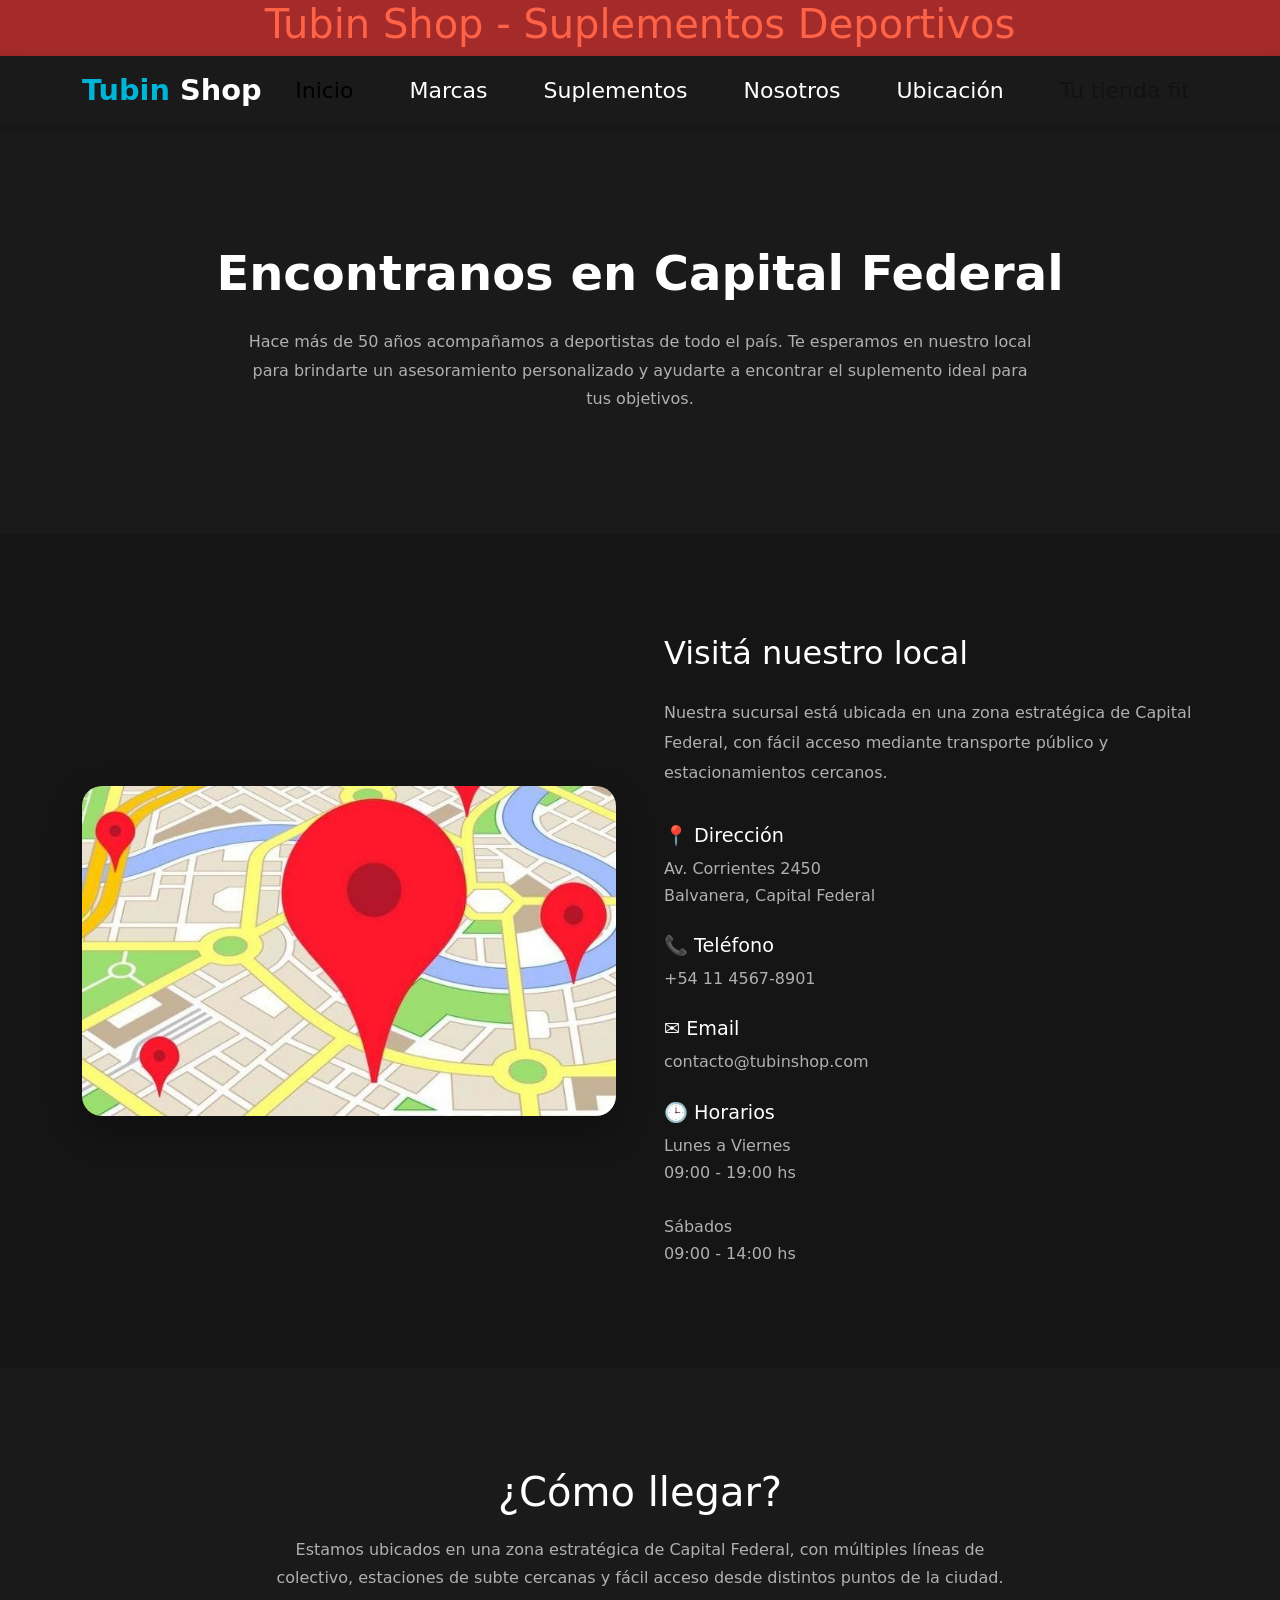
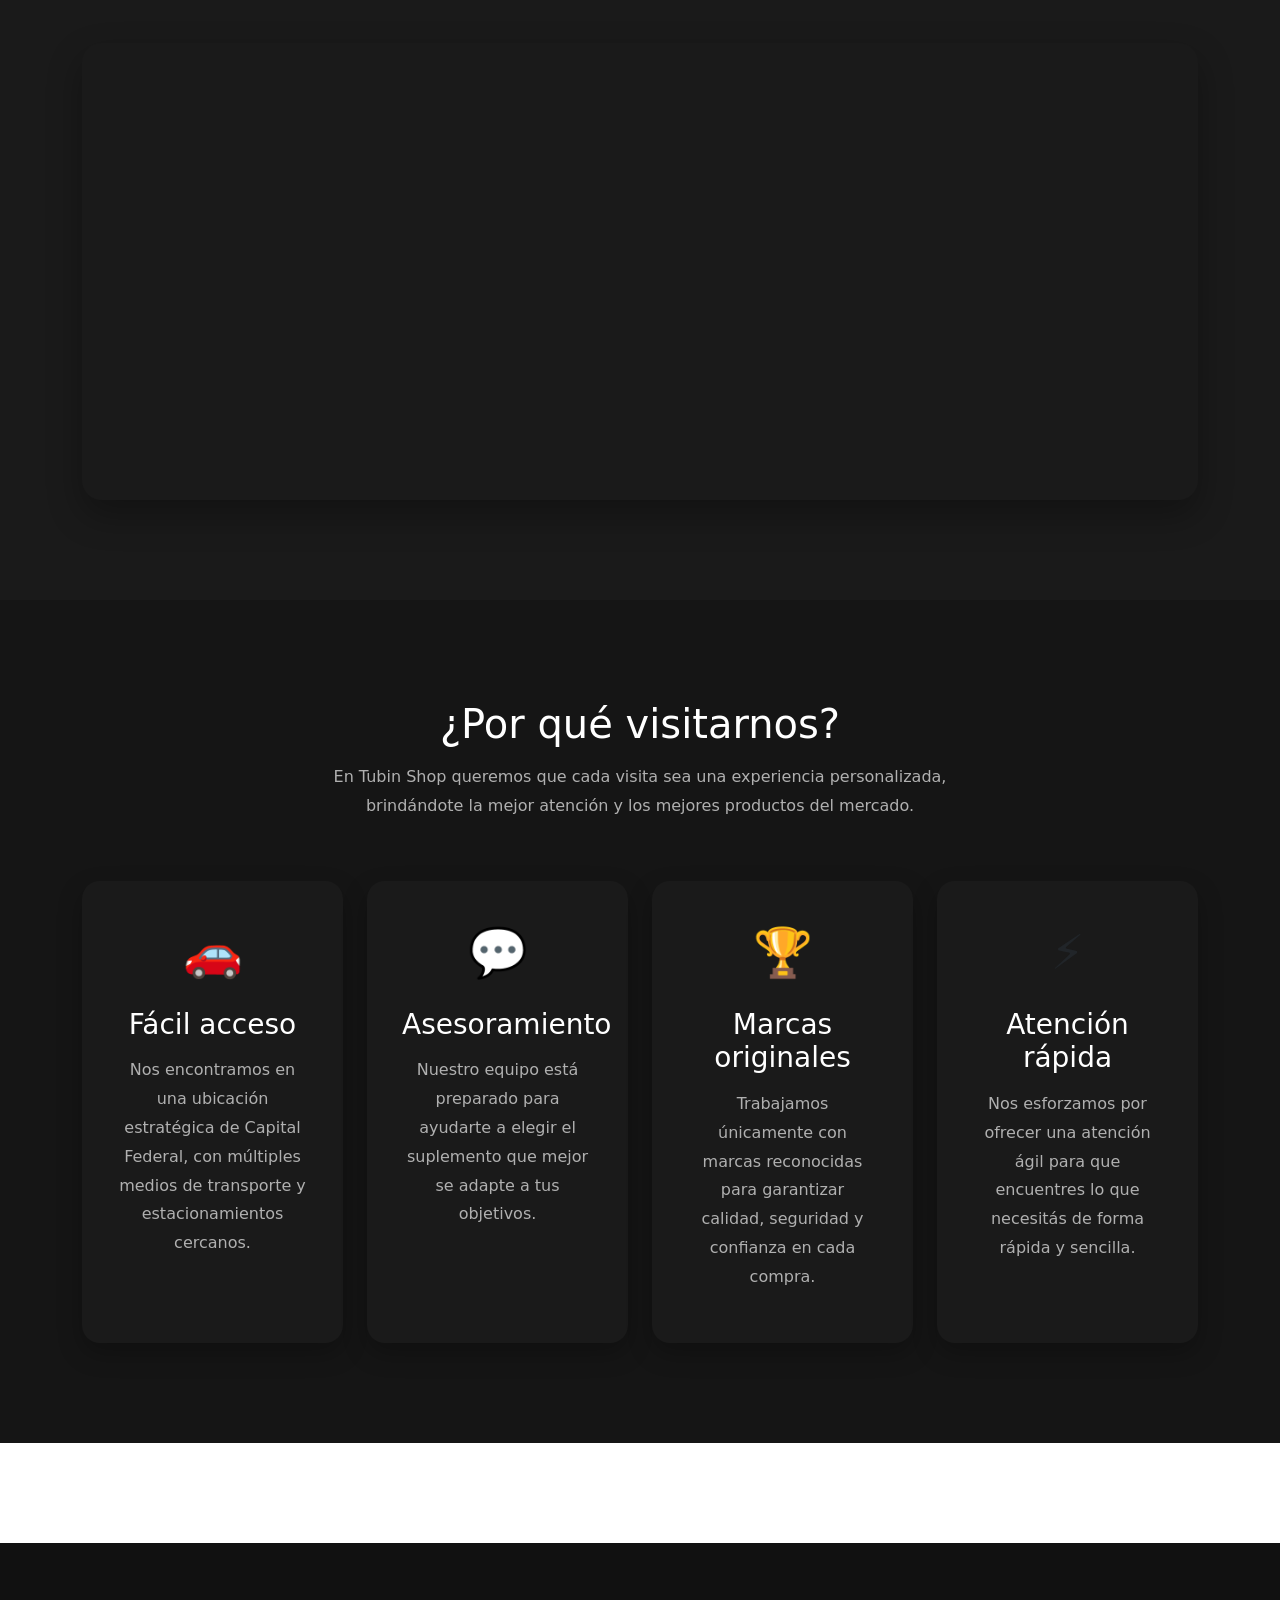
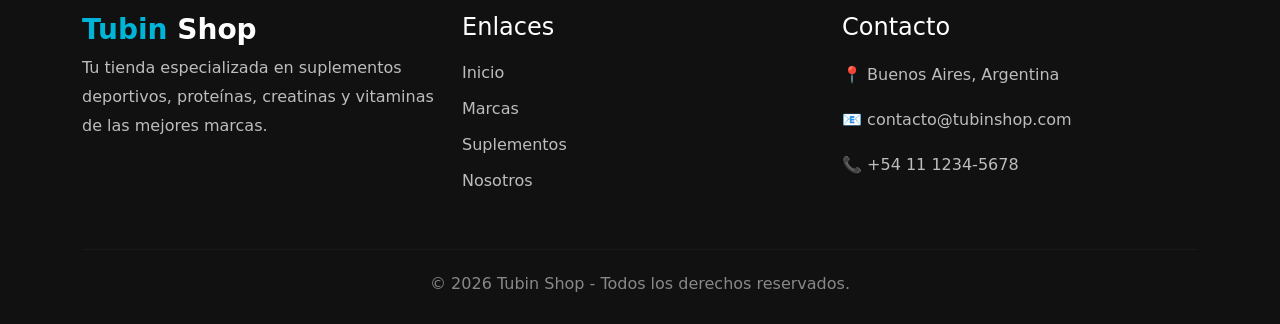
<file: pages/ubicacion.html>
<!DOCTYPE html>
<html lang="en">
<head>
    <meta charset="UTF-8">
    <meta name="viewport" content="width=device-width, initial-scale=1.0">
    <title>Tubin Shop - Suplementos deportivos</title>
    <link rel="stylesheet" href="../css/main.css">
    <link href="https://cdn.jsdelivr.net/npm/bootstrap@5.3.7/dist/css/bootstrap.min.css" rel="stylesheet">
</head>
<body>
   <header>
       <div class="header-titulo">
            <h1>
             Tubin Shop - Suplementos Deportivos 
           </h1>
          <nav class="navbar navbar-expand-lg header-principal">
             <div class="container">
              
                <a class="navbar-brand" href="../index.html">
                       <span>Tubin</span> Shop
                </a>
               <button class="navbar-toggler" type="button" data-bs-toggle="collapse" data-bs-target="#navbarNav" aria-controls="navbarNav" aria-expanded="false" aria-label="Toggle navigation">
               <span class="navbar-toggler-icon"></span>
               </button>

    <div class="collapse navbar-collapse" id="navbarNav">
      <ul class="navbar-nav ms-auto">
        <li class="nav-item">
          <a class="nav-link active" aria-current="page" href="../index.html">Inicio</a>
        </li>
        <li class="nav-item">
          <a class="nav-link" href="marcas.html">Marcas</a>
        </li>
        <li class="nav-item">
          <a class="nav-link" href="suplementos.html">Suplementos</a>
        </li>
        <li class="nav-item">
        <a class="nav-link" href="nosotros.html">Nosotros</a>
    </li>

    <li class="nav-item">
        <a class="nav-link" href="ubicacion.html">Ubicación</a>
    </li>
        <li class="nav-item">
          <a class="nav-link disabled" aria-disabled="true">Tu tienda fit</a>
        </li>
      </ul>
    </div>
  </div>
</nav>
        
       </div>

   </header>

   <main>

<section class="hero-ubicacion">

    <div class="container">

        <h1>Encontranos en Capital Federal</h1>

        <p>
            Hace más de 50 años acompañamos a deportistas de todo el país. Te esperamos en nuestro local para brindarte un asesoramiento personalizado y ayudarte a encontrar el suplemento ideal para tus objetivos.
        </p>

    </div>

</section>

<section class="info-local">

    <div class="container">

        <div class="row align-items-center g-5">

            <div class="col-lg-6">

                <img src="../img/ubi-negocio.jpeg"
                     class="img-fluid"
                     alt="Local de Tubin Shop">

            </div>

            <div class="col-lg-6">

                <h2>Visitá nuestro local</h2>

                <p>
                    Nuestra sucursal está ubicada en una zona estratégica de Capital Federal, con fácil acceso mediante transporte público y estacionamientos cercanos.
                </p>

                <div class="datos-contacto">

                    <div class="dato">

                        <h3>📍 Dirección</h3>

                        <p>
                            Av. Corrientes 2450<br>
                            Balvanera, Capital Federal
                        </p>

                    </div>

                    <div class="dato">

                        <h3>📞 Teléfono</h3>

                        <p>
                            +54 11 4567-8901
                        </p>

                    </div>

                    <div class="dato">

                        <h3>✉️ Email</h3>

                        <p>
                            contacto@tubinshop.com
                        </p>

                    </div>

                    <div class="dato">

                        <h3>🕒 Horarios</h3>

                        <p>
                            Lunes a Viernes<br>
                            09:00 - 19:00 hs<br><br>

                            Sábados<br>
                            09:00 - 14:00 hs
                        </p>

                    </div>

                </div>

            </div>

        </div>

    </div>

</section>

<section class="mapa">

    <div class="container">

        <h2>¿Cómo llegar?</h2>

        <p>
            Estamos ubicados en una zona estratégica de Capital Federal, con múltiples líneas de colectivo, estaciones de subte cercanas y fácil acceso desde distintos puntos de la ciudad.
        </p>

        <div class="mapa-contenedor">

            <iframe
                src="https://www.google.com/maps?q=Av.+Corrientes+2450,+Buenos+Aires&output=embed"
                allowfullscreen=""
                loading="lazy"
                referrerpolicy="no-referrer-when-downgrade">
            </iframe>

        </div>

    </div>

</section>

<section class="beneficios-local">

    <div class="container">

        <h2>¿Por qué visitarnos?</h2>

        <p class="subtitulo">
            En Tubin Shop queremos que cada visita sea una experiencia personalizada, brindándote la mejor atención y los mejores productos del mercado.
        </p>

        <div class="row g-4">

            <div class="col-md-6 col-lg-3">

                <div class="beneficio-card">

                    <div class="icono">🚗</div>

                    <h3>Fácil acceso</h3>

                    <p>
                        Nos encontramos en una ubicación estratégica de Capital Federal, con múltiples medios de transporte y estacionamientos cercanos.
                    </p>

                </div>

            </div>

            <div class="col-md-6 col-lg-3">

                <div class="beneficio-card">

                    <div class="icono">💬</div>

                    <h3>Asesoramiento</h3>

                    <p>
                        Nuestro equipo está preparado para ayudarte a elegir el suplemento que mejor se adapte a tus objetivos.
                    </p>

                </div>

            </div>

            <div class="col-md-6 col-lg-3">

                <div class="beneficio-card">

                    <div class="icono">🏆</div>

                    <h3>Marcas originales</h3>

                    <p>
                        Trabajamos únicamente con marcas reconocidas para garantizar calidad, seguridad y confianza en cada compra.
                    </p>

                </div>

            </div>

            <div class="col-md-6 col-lg-3">

                <div class="beneficio-card">

                    <div class="icono">⚡</div>

                    <h3>Atención rápida</h3>

                    <p>
                        Nos esforzamos por ofrecer una atención ágil para que encuentres lo que necesitás de forma rápida y sencilla.
                    </p>

                </div>

            </div>

        </div>

    </div>

</section>
</main>
<footer class="footer">

    <div class="container">

        <div class="row gy-4">

            <div class="col-lg-4">

                <h3>
                    <span>Tubin</span> Shop
                </h3>

                <p>
                    Tu tienda especializada en suplementos deportivos,
                    proteínas, creatinas y vitaminas de las mejores marcas.
                </p>

            </div>

            <div class="col-lg-4">

                <h4>Enlaces</h4>

                <ul>

                    <li><a href="../index.html">Inicio</a></li>

                    <li><a href="marcas.html">Marcas</a></li>

                    <li><a href="suplementos.html">Suplementos</a></li>

                    <li><a href="nosotros.html">Nosotros</a></li>

                </ul>

            </div>

            <div class="col-lg-4">

                <h4>Contacto</h4>

                <p>📍 Buenos Aires, Argentina</p>

                <p>📧 contacto@tubinshop.com</p>

                <p>📞 +54 11 1234-5678</p>

            </div>

        </div>

        <hr>

        <p class="copyright">

            © 2026 Tubin Shop - Todos los derechos reservados.

        </p>

    </div>

</footer>
<script src="https://cdn.jsdelivr.net/npm/bootstrap@5.3.7/dist/js/bootstrap.bundle.min.js"></script>
</body>
</html>
</file>
<file: css/main.css>
.hero .btn {
  padding: 12px 24px;
  border-radius: 10px;
  font-weight: bold;
  cursor: pointer;
  transition: 0.3s;
}

body {
  background-color: black;
}

.header-principal {
  background-color: #1A1A1A;
  padding: 15px 0;
  box-shadow: 0px 4px 10px rgba(0, 0, 0, 0.2);
}

.header-titulo {
  color: tomato;
  font-size: 22px;
  text-align: center;
  background-color: brown;
}

nav ul {
  display: flex;
  justify-content: center;
  align-items: center;
  gap: 40px;
}

.header-principal .nav-link {
  color: #FFFFFF;
  font-weight: 500;
  transition: color 0.3s ease;
}

.header-principal .nav-link:hover {
  color: #00B4D8;
}

.header-principal .nav-link.active {
  color: #00B4D8;
}

.header-principal .navbar-brand {
  font-size: 1.8rem;
  font-weight: 700;
  color: #FFFFFF;
  transition: color 0.3s ease;
}

.header-principal .navbar-brand span {
  color: #00B4D8;
}

.header-principal .navbar-brand:hover {
  color: #FFFFFF;
}

.header-principal .navbar-brand:hover span {
  color: #0096C7;
}

.hero .btn {
  background: #00B4D8;
  border: none;
  padding: 16px 34px;
  font-size: 1.1rem;
  border-radius: 12px;
}

.hero .btn:hover {
  background-color: #0096C7;
}

.hero {
  min-height: 85vh;
  padding: 100px 0;
  background: linear-gradient(180deg, #000000 0%, #0b0b0b 100%);
}

.hero h1 {
  font-size: 4rem;
  font-weight: 800;
  line-height: 1.15;
  color: #FFFFFF;
}

.hero img {
  width: 100%;
  border-radius: 20px;
  box-shadow: 0 10px 30px rgba(0, 0, 0, 0.2);
  transition: transform 0.3s ease;
}

.hero img:hover {
  transform: scale(1.03);
}

.hero .row {
  align-items: center;
}

.hero .col-lg-6:first-child {
  padding-right: 40px;
}

.hero p {
  font-size: 1.2rem;
  line-height: 1.9;
  color: #B0B0B0;
  max-width: 520px;
  margin: 35px 0;
}

.productos-destacados {
  padding: 80px 0;
}

.productos-destacados h2 {
  color: #FFFFFF;
  margin-bottom: 50px;
  font-weight: bold;
}

.productos-destacados .card {
  border: none;
  border-radius: 18px;
  overflow: hidden;
  background-color: #FFFFFF;
  box-shadow: 0px 4px 10px rgba(0, 0, 0, 0.2);
  transition: all 0.35s ease;
  height: 100%;
}

.productos-destacados .card-title {
  font-size: 1.5rem;
  font-weight: 700;
  margin-bottom: 15px;
}

.productos-destacados .card-text {
  color: #555;
  line-height: 1.7;
}

.productos-destacados .card:hover {
  transform: translateY(-12px) scale(1.02);
  box-shadow: 0 22px 45px rgba(0, 0, 0, 0.4);
}

.productos-destacados .card img {
  width: 100%;
  height: 310px;
  object-fit: contain;
  background-color: white;
  padding: 20px;
  transition: 0.4s ease;
}

.productos-destacados .card:hover img {
  transform: scale(1.06);
}

.productos-destacados .btn {
  background-color: #00B4D8;
  border: none;
  border-radius: 10px;
  padding: 10px 22px;
  font-weight: 600;
  transition: 0.3s ease;
}

.productos-destacados .btn:hover {
  transform: translateY(-3px);
  background-color: #009fd6;
}

.productos-destacados .card {
  background: #ffffff;
  border: none;
  border-radius: 18px;
  overflow: hidden;
  transition: 0.35s ease;
  box-shadow: 0 10px 25px rgba(0, 0, 0, 0.25);
}

.productos-destacados .card:hover {
  transform: translateY(-10px);
  box-shadow: 0 18px 35px rgba(0, 0, 0, 0.35);
}

.productos-destacados .card img {
  height: 260px;
  object-fit: contain;
  padding: 20px;
}

.productos-destacados .card-body {
  display: flex;
  flex-direction: column;
}

.productos-destacados .btn {
  margin-top: auto;
}

.beneficios {
  padding: 80px 0;
}

.beneficios h2 {
  color: #FFFFFF;
  font-weight: bold;
  margin-bottom: 50px;
}

.beneficios h3 {
  font-size: 3rem;
  margin-bottom: 20px;
}

.beneficios h4 {
  color: #00B4D8;
  margin-bottom: 15px;
}

.beneficios p {
  color: #FFFFFF;
  opacity: 0.8;
}

/* ===========================
        TABLET
=========================== */
@media (max-width: 992px) {
  .hero {
    text-align: center;
  }
  .hero .row {
    flex-direction: column-reverse;
  }
  .hero img {
    max-width: 380px;
    margin-bottom: 40px;
  }
  .hero h1 {
    font-size: 2.5rem;
  }
  .hero p {
    max-width: 650px;
    margin: auto;
    margin-bottom: 25px;
  }
}
/* ===========================
        CELULAR
=========================== */
@media (max-width: 768px) {
  .hero {
    padding: 60px 20px;
  }
  .hero h1 {
    font-size: 2rem;
    line-height: 1.3;
  }
  .hero p {
    font-size: 1rem;
  }
  .hero img {
    max-width: 100%;
  }
  .productos-destacados {
    padding: 60px 20px;
  }
  .productos-destacados h2 {
    font-size: 2rem;
  }
  .productos-destacados .card {
    margin-bottom: 20px;
  }
  .beneficios {
    padding: 60px 20px;
  }
  .beneficios h2 {
    font-size: 2rem;
  }
  .beneficios .col-md-4 {
    margin-bottom: 40px;
  }
  .footer {
    text-align: center;
  }
  .footer ul {
    margin-bottom: 30px;
  }
  .footer h3 {
    margin-bottom: 20px;
  }
}
.footer {
  background: #111;
  padding: 70px 0 25px;
  margin-top: 100px;
}

.footer h3 {
  color: #FFFFFF;
  font-weight: 700;
}

.footer h3 span {
  color: #00B4D8;
}

.footer h4 {
  color: #FFFFFF;
  margin-bottom: 20px;
}

.footer p {
  color: #bdbdbd;
  line-height: 1.8;
}

.footer ul {
  list-style: none;
  padding: 0;
}

.footer li {
  margin-bottom: 12px;
}

.footer a {
  text-decoration: none;
  color: #bdbdbd;
  transition: 0.3s;
}

.footer a:hover {
  color: #00B4D8;
}

.footer hr {
  border-color: #333;
  margin: 40px 0 20px;
}

.footer .copyright {
  text-align: center;
  margin: 0;
  color: #888;
}

.hero-marcas {
  background: #111;
  padding: 120px 20px;
  text-align: center;
}

.hero-marcas h1 {
  color: #FFFFFF;
  font-size: 3rem;
  font-weight: 700;
}

.hero-marcas p {
  color: #cfcfcf;
  max-width: 700px;
  margin: 25px auto 0;
  line-height: 1.8;
}

.lista-marcas {
  background: #151515;
  padding: 100px 0;
}

.lista-marcas h2 {
  color: #FFFFFF;
  text-align: center;
  margin-bottom: 60px;
  font-size: 2.5rem;
}

.marca-card {
  background: #111;
  border-radius: 18px;
  padding: 40px;
  text-align: center;
  transition: 0.35s;
}

.marca-card:hover {
  transform: translateY(-10px);
}

.marca-card img {
  height: 90px;
  object-fit: contain;
  margin-bottom: 25px;
}

.marca-card h3 {
  color: #FFFFFF;
}

.cta-marcas {
  background: #1A1A1A;
  padding: 100px 0;
  text-align: center;
}

.cta-marcas h2 {
  color: #FFFFFF;
  font-size: 2.4rem;
  margin-bottom: 20px;
}

.cta-marcas p {
  max-width: 700px;
  margin: 0 auto 35px;
  color: #B0B0B0;
  font-size: 1.1rem;
}

.cta-marcas .btn {
  padding: 15px 40px;
  font-weight: 600;
  border-radius: 12px;
}

.catalogo {
  background: #1A1A1A;
  padding: 100px 0;
}

.catalogo .card {
  border: none;
  border-radius: 20px;
  overflow: hidden;
  box-shadow: 0 10px 30px rgba(0, 0, 0, 0.25);
  transition: 0.3s;
}

.catalogo .card:hover {
  transform: translateY(-10px);
}

.catalogo .card-img-top {
  height: 280px;
  object-fit: contain;
  padding: 25px;
}

.catalogo .card-body {
  display: flex;
  flex-direction: column;
}

.catalogo .btn {
  margin-top: auto;
  width: 100%;
  border: none;
  border-radius: 12px;
  background: #00B4D8;
  padding: 12px;
  font-weight: 600;
  transition: 0.3s;
}

.catalogo .btn:hover {
  transform: scale(1.03);
}

.rating {
  color: #ffc107;
  font-size: 1.1rem;
  margin: 10px 0;
}

.precio {
  font-size: 1.7rem;
  font-weight: 700;
  color: #00B4D8;
  margin: 20px 0;
}

.catalogo h2 {
  color: #FFFFFF;
}

.catalogo p {
  color: #cfcfcf;
}

.hero-suplementos {
  background: #1A1A1A;
  padding: 100px 0 70px;
  text-align: center;
}

.hero-suplementos h1 {
  color: #FFFFFF;
}

.hero-suplementos p {
  color: #B0B0B0;
}

.hero-nosotros {
  background: #1A1A1A;
  padding: 120px 20px;
  text-align: center;
}

.hero-nosotros h1 {
  color: #FFFFFF;
  font-size: 3rem;
  font-weight: 700;
}

.hero-nosotros p {
  color: #B0B0B0;
  max-width: 800px;
  margin: 25px auto 0;
  line-height: 1.8;
}

.historia {
  background: #151515;
  padding: 100px 0;
}

.historia h2 {
  color: #FFFFFF;
  margin-bottom: 25px;
}

.historia p {
  color: #B0B0B0;
  line-height: 1.9;
}

.historia img {
  border-radius: 20px;
  box-shadow: 0 15px 35px rgba(0, 0, 0, 0.3);
}

.valores {
  background: #1A1A1A;
  padding: 100px 0;
}

.valores h2 {
  color: #FFFFFF;
  text-align: center;
  margin-bottom: 60px;
  font-size: 2.5rem;
}

.valor-card {
  background: #151515;
  border-radius: 18px;
  padding: 35px;
  text-align: center;
  height: 100%;
  transition: 0.35s;
  box-shadow: 0 10px 25px rgba(0, 0, 0, 0.25);
}

.valor-card:hover {
  transform: translateY(-10px);
  box-shadow: 0 20px 40px rgba(0, 0, 0, 0.4);
}

.icono {
  font-size: 3rem;
  margin-bottom: 20px;
}

.valor-card h3 {
  color: #FFFFFF;
  margin-bottom: 15px;
}

.valor-card p {
  color: #B0B0B0;
  line-height: 1.8;
}

.resenas {
  background: #151515;
  padding: 100px 0;
}

.resenas h2 {
  color: #FFFFFF;
  text-align: center;
  font-size: 2.5rem;
  margin-bottom: 15px;
}

.resenas .subtitulo {
  color: #B0B0B0;
  text-align: center;
  max-width: 700px;
  margin: 0 auto 60px;
}

.resena-card {
  background: #1A1A1A;
  border-radius: 18px;
  padding: 35px;
  height: 100%;
  transition: 0.35s;
  box-shadow: 0 10px 25px rgba(0, 0, 0, 0.25);
}

.resena-card:hover {
  transform: translateY(-8px);
  box-shadow: 0 20px 40px rgba(0, 0, 0, 0.4);
}

.estrellas {
  display: block;
  color: #FFD700;
  font-size: 1.3rem;
  margin-bottom: 20px;
  letter-spacing: 2px;
}

.resena-card p {
  color: #B0B0B0;
  line-height: 1.8;
  font-style: italic;
}

.resena-card h4 {
  color: #FFFFFF;
  margin-top: 25px;
  font-size: 1.05rem;
  font-weight: 600;
}

.cta-nosotros {
  background: #1A1A1A;
  padding: 100px 20px;
  text-align: center;
}

.cta-nosotros h2 {
  color: #FFFFFF;
  font-size: 2.6rem;
  margin-bottom: 20px;
}

.cta-nosotros p {
  color: #B0B0B0;
  max-width: 700px;
  margin: 0 auto 35px;
  line-height: 1.8;
  font-size: 1.1rem;
}

.cta-nosotros .btn {
  padding: 15px 40px;
  border-radius: 12px;
  font-weight: 600;
  transition: 0.3s;
}

.cta-nosotros .btn:hover {
  transform: translateY(-3px);
}

.hero-ubicacion {
  background: #1A1A1A;
  padding: 120px 20px;
  text-align: center;
}

.hero-ubicacion h1 {
  color: #FFFFFF;
  font-size: 3rem;
  font-weight: 700;
}

.hero-ubicacion p {
  color: #B0B0B0;
  max-width: 800px;
  margin: 25px auto 0;
  line-height: 1.8;
}

.info-local {
  background: #151515;
  padding: 100px 0;
}

.info-local img {
  border-radius: 20px;
  box-shadow: 0 15px 35px rgba(0, 0, 0, 0.3);
}

.info-local h2 {
  color: #FFFFFF;
  margin-bottom: 25px;
}

.info-local > .container > .row > div:last-child > p {
  color: #B0B0B0;
  line-height: 1.9;
  margin-bottom: 35px;
}

.datos-contacto {
  display: grid;
  gap: 25px;
}

.dato h3 {
  color: #FFFFFF;
  font-size: 1.2rem;
  margin-bottom: 8px;
}

.dato p {
  color: #B0B0B0;
  line-height: 1.7;
  margin: 0;
}

.mapa {
  background: #1A1A1A;
  padding: 100px 0;
}

.mapa h2 {
  color: #FFFFFF;
  text-align: center;
  font-size: 2.5rem;
  margin-bottom: 20px;
}

.mapa p {
  color: #B0B0B0;
  text-align: center;
  max-width: 750px;
  margin: 0 auto 50px;
  line-height: 1.8;
}

.mapa-contenedor {
  overflow: hidden;
  border-radius: 20px;
  box-shadow: 0 15px 35px rgba(0, 0, 0, 0.3);
}

.mapa-contenedor iframe {
  width: 100%;
  height: 450px;
  border: 0;
}

.beneficios-local {
  background: #151515;
  padding: 100px 0;
}

.beneficios-local h2 {
  color: #FFFFFF;
  text-align: center;
  font-size: 2.5rem;
  margin-bottom: 15px;
}

.beneficios-local .subtitulo {
  color: #B0B0B0;
  text-align: center;
  max-width: 700px;
  margin: 0 auto 60px;
  line-height: 1.8;
}

.beneficio-card {
  background: #1A1A1A;
  border-radius: 18px;
  padding: 35px;
  text-align: center;
  height: 100%;
  transition: 0.35s;
  box-shadow: 0 10px 25px rgba(0, 0, 0, 0.25);
}

.beneficio-card:hover {
  transform: translateY(-10px);
  box-shadow: 0 20px 40px rgba(0, 0, 0, 0.4);
}

.beneficio-card .icono {
  font-size: 3rem;
  margin-bottom: 20px;
}

.beneficio-card h3 {
  color: #FFFFFF;
  margin-bottom: 15px;
}

.beneficio-card p {
  color: #B0B0B0;
  line-height: 1.8;
}

/*# sourceMappingURL=main.css.map */
</file>
